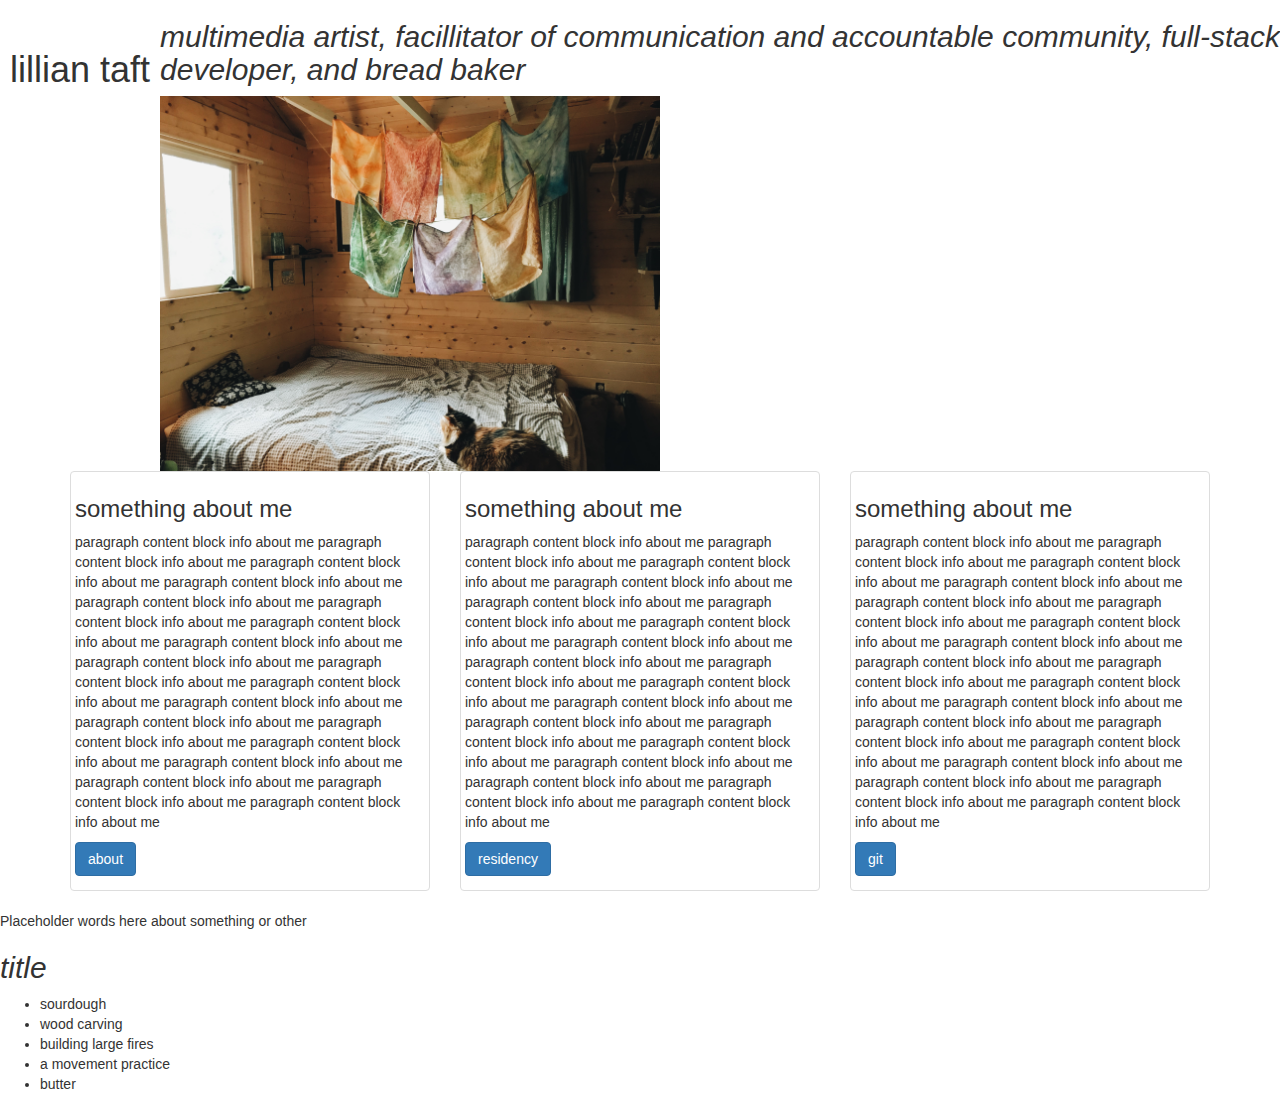
<file: index.html>
<!Doctype html>
  <html>
    <head>
      <link href="css/styles.css" rel="stylesheet" type="text/css" media="all">
      <link rel="stylesheet" href="https://maxcdn.bootstrapcdn.com/bootstrap/3.3.7/css/bootstrap.min.css" integrity="sha384-BVYiiSIFeK1dGmJRAkycuHAHRg32OmUcww7on3RYdg4Va+PmSTsz/K68vbdEjh4u" crossorigin="anonymous">
      <script src="https://maxcdn.bootstrapcdn.com/bootstrap/3.3.7/js/bootstrap.min.js" integrity="sha384-Tc5IQib027qvyjSMfHjOMaLkfuWVxZxUPnCJA7l2mCWNIpG9mGCD8wGNIcPD7Txa" crossorigin="anonymous"></script>
      <title>lillian taft</title>
    </head>
    <body>
      <h1>lillian taft</h1>
      <h2>multimedia artist, facillitator of communication and accountable community, full-stack developer, and bread baker</h2>
      <div class="img1">
        <img src="img/residency-hankies.JPG">
      </div>
      <div class="container">
        <div class ="row">
          <div class="col-sm-6 col-md-4 col-lg-4">
            <div class="thumbnail">
              <h3>something about me</h3>
              <p>paragraph content block info about me paragraph content block info about me paragraph content block info about me paragraph content block info about me paragraph content block info about me paragraph content block info about me paragraph content block info about me paragraph content block info about me paragraph content block info about me paragraph content block info about me paragraph content block info about me paragraph content block info about me paragraph content block info about me paragraph content block info about me paragraph content block info about me paragraph content block info about me paragraph content block info about me paragraph content block info about me paragraph content block info about me</p>
              <p><a href="about-me.html" class="btn btn-primary" role="button">about</a></p>
            </div>
          </div>
          <div class="col-sm-6 col-md-4 col-lg-4">
            <div class="thumbnail">
              <h3>something about me</h3>
              <p>paragraph content block info about me paragraph content block info about me paragraph content block info about me paragraph content block info about me paragraph content block info about me paragraph content block info about me paragraph content block info about me paragraph content block info about me paragraph content block info about me paragraph content block info about me paragraph content block info about me paragraph content block info about me paragraph content block info about me paragraph content block info about me paragraph content block info about me paragraph content block info about me paragraph content block info about me paragraph content block info about me paragraph content block info about me</p>
              <p><a href="residency.html" class="btn btn-primary" role="button">residency</a></p>
            </div>
          </div>
          <div class="col-sm-6 col-md-4 col-lg-4">
            <div class="thumbnail">
              <h3>something about me</h3>
              <p>paragraph content block info about me paragraph content block info about me paragraph content block info about me paragraph content block info about me paragraph content block info about me paragraph content block info about me paragraph content block info about me paragraph content block info about me paragraph content block info about me paragraph content block info about me paragraph content block info about me paragraph content block info about me paragraph content block info about me paragraph content block info about me paragraph content block info about me paragraph content block info about me paragraph content block info about me paragraph content block info about me paragraph content block info about me</p>
              <p><a href="#" class="btn btn-primary" role="button">git</a></p>
            </div>
          </div>
        </div>
      </div>

      <div class="green-box">
        <p>Placeholder words here about something or other</p>
        <h2>title</h2>
        <ul>
          <li>sourdough</li>
          <li>wood carving</li>
          <li>building large fires</li>
          <li>a movement practice</li>
          <li>butter</li>
        </ul>
      </div>
    </body>
  </html>
</file>
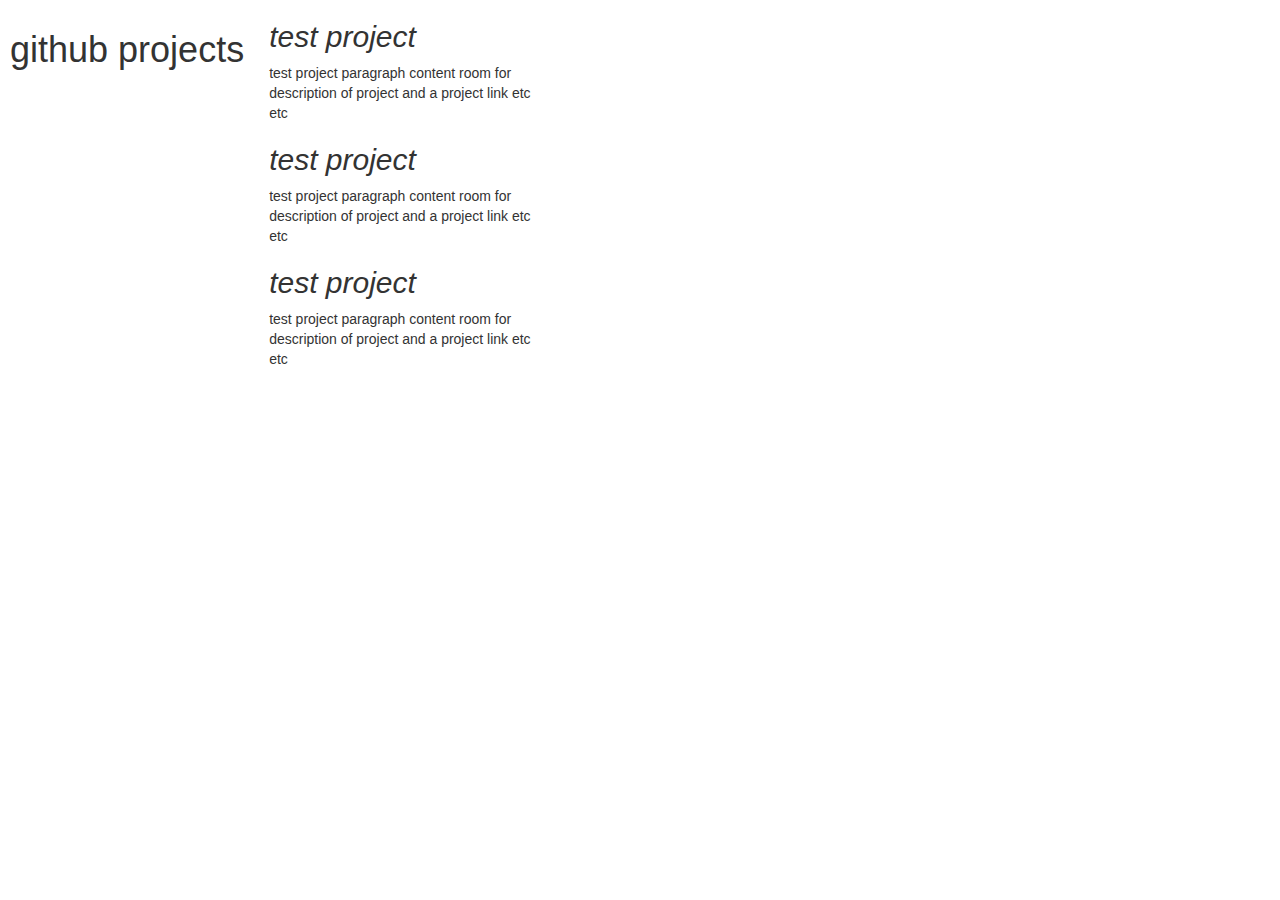
<file: github.html>
<!DOCTYPE html>
  <html>
    <head>
      <link href="css/styles.css" rel="stylesheet" type="text/css" media="all">
      <link rel="stylesheet" href="https://maxcdn.bootstrapcdn.com/bootstrap/3.3.7/css/bootstrap.min.css" integrity="sha384-BVYiiSIFeK1dGmJRAkycuHAHRg32OmUcww7on3RYdg4Va+PmSTsz/K68vbdEjh4u" crossorigin="anonymous">
      <script src="https://maxcdn.bootstrapcdn.com/bootstrap/3.3.7/js/bootstrap.min.js" integrity="sha384-Tc5IQib027qvyjSMfHjOMaLkfuWVxZxUPnCJA7l2mCWNIpG9mGCD8wGNIcPD7Txa" crossorigin="anonymous"></script>
      <title>lillian taft</title>
    </head>
    <body>
      <h1>github projects</h1>
      <div class="container">
        <div class="row">
          <div class="column col-lg-3 col-md-3 col-sm-2 col-xs-2">
            <h2>test project</h2>
            <p>test project paragraph content room for description of project and a project link etc etc</p>
            <h2>test project</h2>
            <p>test project paragraph content room for description of project and a project link etc etc</p>
            <h2>test project</h2>
            <p>test project paragraph content room for description of project and a project link etc etc</p>
          </div>
        </div>
      </div>
    </body>
  </html>
</file>
<file: css/styles.css>
body {
  background-color: #BBC49D;
  font-family: Courier 'Courier New', Courier, monospace
}

p {
  font-color: #4A561E;
}

h1 {
  color: #9BAB5D;
  font-style: bold;
  float: left;
  margin: 10px;
  padding: 10px;
}

h2 {
font-style: italic;
}

.img-1 {
  width:1000px;
  float: left;
}

img {
  width: 500px;
}

sidebar {
  float: 20% left;
  margin: 5px;
  border: 2px solid;
  border-color: #C3ED2A;
  padding-block: 10px;
}
</file>
